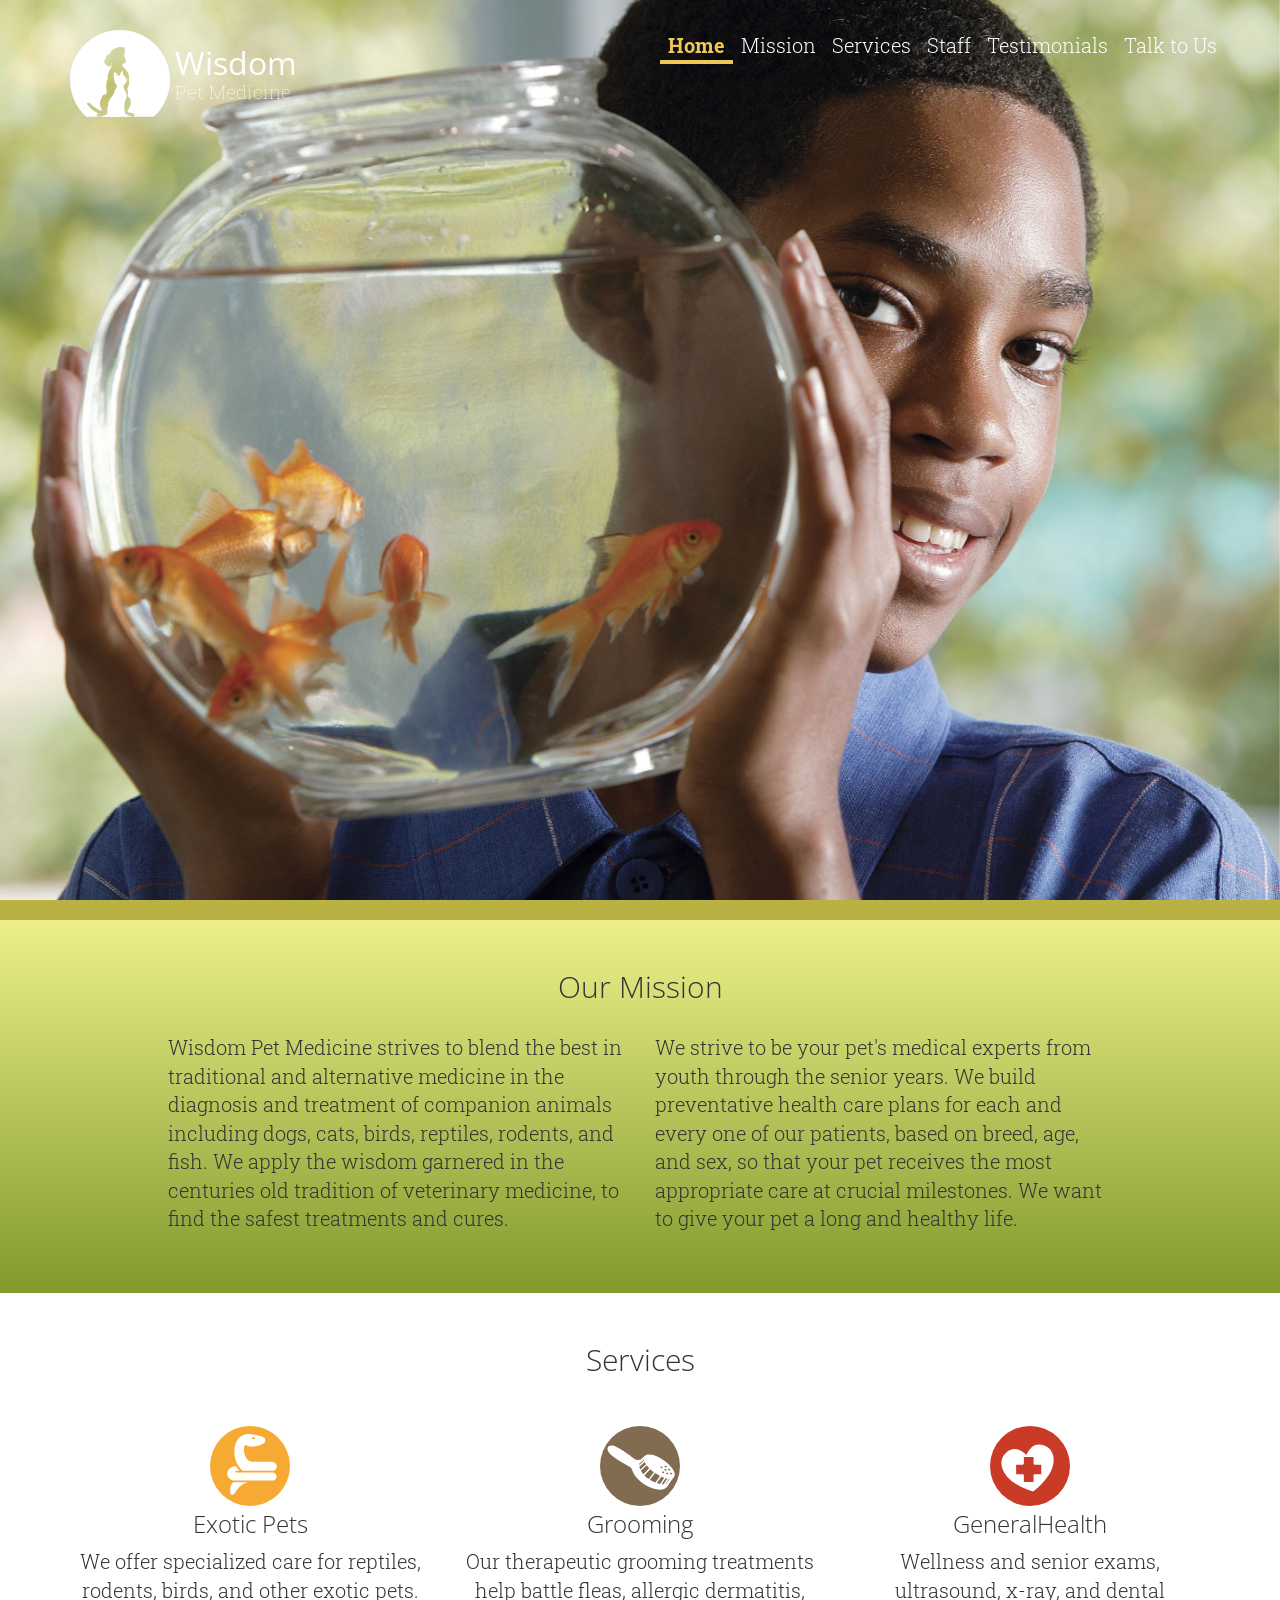
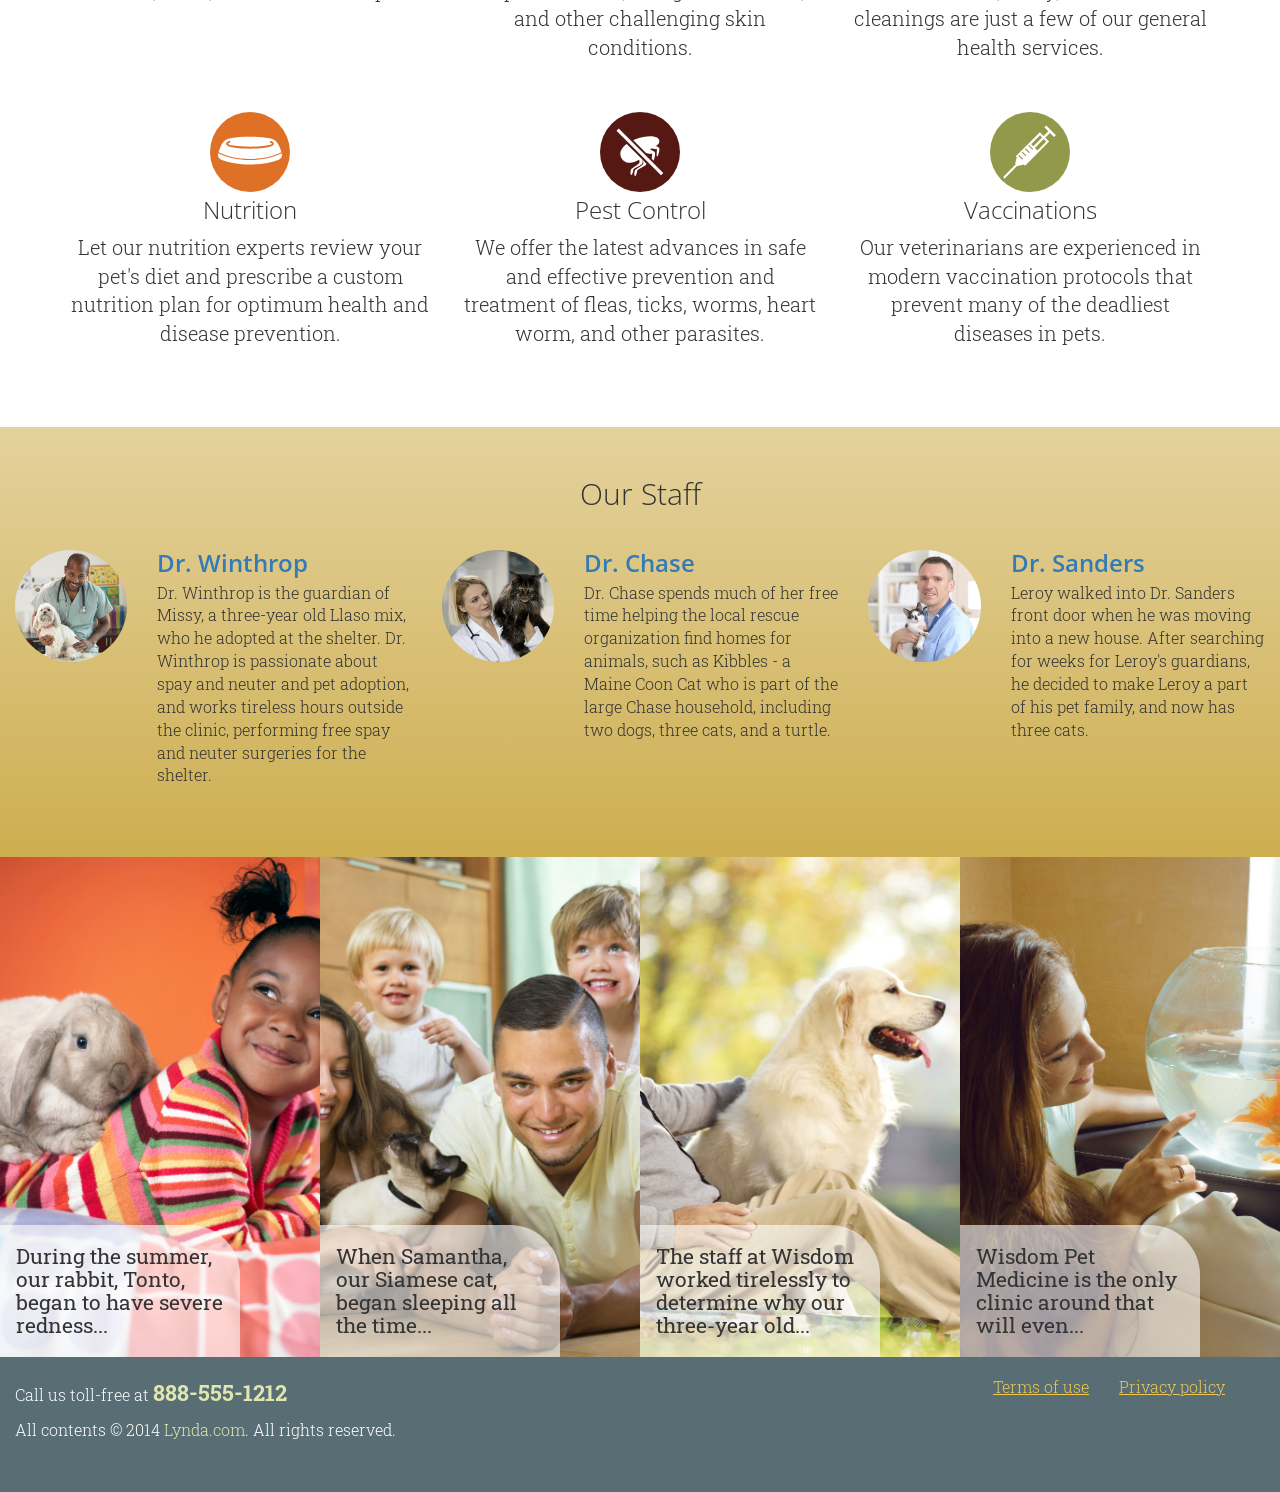
<file: site/index.html>
<!DOCTYPE html>
<html lang="en">

<head>
  <meta charset="UTF-8">
  <title>Wisdom Pet Medicine</title>
  <link rel="stylesheet" href="https://maxcdn.bootstrapcdn.com/bootstrap/3.3.1/css/bootstrap.min.css">
  <link rel="stylesheet" href="css/style.css">
  <script src="js/prefixfree.min.js"></script>
  <meta name="viewport" content="width=device-width, initial-scale=1">
</head>

<body>

<header>
  <nav class="navbar navbar-default navbar-fixed-top" role="navigation">
    <div class="container">
      <div class="navbar-header">
        <button type="button" class="navbar-toggle collapsed" data-toggle="collapse" data-target="#collapse">
          <span class="sr-only">Toggle navigation</span>
          <span class="icon-bar"></span>
          <span class="icon-bar"></span>
          <span class="icon-bar"></span>
        </button>
        <a class="navbar-brand" href="#featured"><h1>Wisdom <span class="subhead">Pet Medicine</span></h1></a>
      </div><!-- navbar-header -->
      <div class="collapse navbar-collapse" id="collapse">
        <ul class="nav navbar-nav navbar-right">
          <li class="active"><a href="#featured">Home</a></li>
          <li><a href="#mission">Mission</a></li>
          <li><a href="#services">Services</a></li>
          <li><a href="#staff">Staff</a></li>
          <li><a href="#testimonials">Testimonials</a></li>
          <li><a href="feedback.html">Talk to Us</a></li>
        </ul>        
      </div><!-- collapse navbar-collapse -->
    </div><!-- container -->
  </nav>

  <div class="carousel fade" data-ride="carousel" id="featured">

    <ol class="carousel-indicators">
    </ol>

    <div class="carousel-inner fullheight">
      <div class="item"><img src="images/carousel-lifestyle.jpg" alt="Lifestyle Photo"></div>
      <div class="item"><img src="images/carousel-mission.jpg" alt="Mission"></div>
      <div class="item"><img src="images/carousel-vaccinations.jpg" alt="Vaccinations"></div>
      <div class="item"><img src="images/carousel-fish.jpg" alt="Fish"></div>
      <div class="item"><img src="images/carousel-exoticanimals.jpg" alt="Exotic Animals"></div>      
    </div><!-- carousel-inner -->

    <a class="left carousel-control" href="#featured" role="button" data-slide="prev">
      <span class="glyphicon glyphicon-chevron-left"></span>
    </a>
    <a class="right carousel-control" href="#featured" role="button" data-slide="next">
      <span class="glyphicon glyphicon-chevron-right"></span>
    </a>
  </div><!-- featured carousel -->
</header>

<div class="main">
  <div class="page" id="mission">
    <div class="content container">
      <h2>Our Mission</h2>      
      <div class="row">
        <p class="col-md-5 col-md-offset-1">Wisdom Pet Medicine strives to blend the best in traditional and alternative medicine in the diagnosis and treatment of companion animals including dogs, cats, birds, reptiles, rodents, and fish. We apply the wisdom garnered in the centuries old tradition of veterinary medicine, to find the safest treatments and&nbsp;cures.</p>
        <p class="col-md-5">We strive to be your pet's medical experts from youth through the senior years. We build preventative health care plans for each and every one of our patients, based on breed, age, and sex, so that your pet receives the most appropriate care at crucial milestones. We want to give your pet a long and healthy&nbsp;life.</p>
      </div><!-- row -->
    </div><!-- content container -->
  </div><!-- mission page -->

  <div class="page" id="services">
    <div class="content container">
      <h2>Services</h2>
      <div class="row">
        <article class="service col-md-4 col-sm-6 col-xs-12">
          <img class="icon" src="images/icon-exoticpets.svg" alt="Icon">
          <h3>Exotic Pets</h3>
          <p>We offer specialized care for reptiles, rodents, birds, and other exotic pets.</p>
        </article>

        <article class="service col-md-4 col-sm-6 col-xs-12">
          <img class="icon" src="images/icon-grooming.svg" alt="Icon">
          <h3>Grooming</h3>
          <p>Our therapeutic grooming treatments help battle fleas, allergic dermatitis, and other challenging skin conditions.</p>
        </article>

        <article class="service col-md-4 col-sm-6 col-xs-12">
          <img class="icon" src="images/icon-health.svg" alt="Icon">
          <h3>GeneralHealth</h3>
          <p>Wellness and senior exams, ultrasound, x-ray, and dental cleanings are just a few of our general health services.</p>
        </article>

        <article class="service col-md-4 col-sm-6 col-xs-12">
          <img class="icon" src="images/icon-nutrition.svg" alt="Icon">
          <h3>Nutrition</h3>
          <p>Let our nutrition experts review your pet's diet and prescribe a custom nutrition plan for optimum health and disease prevention.</p>
        </article>

        <article class="service col-md-4 col-sm-6 col-xs-12">
          <img class="icon" src="images/icon-pestcontrol.svg" alt="Icon">
          <h3>Pest Control</h3>
          <p>We offer the latest advances in safe and effective prevention and treatment of fleas, ticks, worms, heart worm, and other parasites.</p>
        </article>

        <article class="service col-md-4 col-sm-6 col-xs-12">
          <img class="icon" src="images/icon-vaccinations.svg" alt="Icon">
          <h3>Vaccinations</h3>
          <p>Our veterinarians are experienced in modern vaccination protocols that prevent many of the deadliest diseases in pets.</p>
        </article>   
      </div><!-- row -->   
    </div><!-- content container -->
  </div><!-- services page -->

  <div class="page" id="staff">
    <div class="container-fluid">
      <h2 id="ourstaff">Our Staff</h2>
      <div class="row">

        <div class="doctor col-lg-4">
          <div class="row">
            <div class="photo col-xs-6 col-xs-offset-3 col-sm-3 col-sm-offset-1 col-md-2 col-md-offset-2 col-lg-4 col-lg-offset-0">
              <img class="img-circle" src="images/doctor-winthrop.jpg" alt="Photo of Dr. Winthrop">
            </div><!-- photo -->
            <div class="info col-xs-8 col-xs-offset-2 col-sm-7 col-sm-offset-0 col-md-6 col-lg-8">
              <h3><a href="lonnie_winthrop.html">Dr. Winthrop</a></h3>
              <p>Dr. Winthrop is the guardian of Missy, a three-year old Llaso mix, who he adopted at the shelter. Dr. Winthrop is passionate about spay and neuter and pet adoption, and works tireless hours outside the clinic, performing free spay and neuter surgeries for the shelter.</p>
            </div><!-- info -->
          </div> <!-- inner row -->
        </div> <!-- doctor -->

        <div class="doctor col-lg-4">
          <div class="row">
            <div class="photo col-xs-6 col-xs-offset-3 col-sm-3 col-sm-offset-1 col-md-2 col-md-offset-2 col-lg-4 col-lg-offset-0">
              <img class="img-circle" src="images/doctor-chase.jpg"  alt="Photo of Dr. Chase">
            </div><!-- photo -->
            <div class="info col-xs-8 col-xs-offset-2 col-sm-7 col-sm-offset-0 col-md-6 col-lg-8">
              <h3><a href="melinda_chase.html">Dr. Chase</a></h3>
              <p>Dr. Chase spends much of her free time helping the local rescue organization find homes for animals, such as Kibbles - a Maine Coon Cat who is part of the large Chase household, including two dogs, three cats, and a turtle.</p>
            </div><!-- info -->
          </div> <!-- inner row -->
        </div> <!-- doctor -->

        <div class="doctor col-lg-4">
          <div class="row">
            <div class="photo col-xs-6 col-xs-offset-3 col-sm-3 col-sm-offset-1 col-md-2 col-md-offset-2 col-lg-4 col-lg-offset-0">
              <img class="img-circle" src="images/doctor-sanders.jpg" alt="Photo of Dr. Sanders">
            </div><!-- photo -->
            <div class="info col-xs-8 col-xs-offset-2 col-sm-7 col-sm-offset-0 col-md-6 col-lg-8">
              <h3><a href="tony_sanders.html">Dr. Sanders</a></h3>
             <p>Leroy walked into Dr. Sanders front door when he was moving into a new house. After searching for weeks for Leroy's guardians, he decided to make Leroy a part of his pet family, and now has three cats.</p>
            </div><!-- info -->
          </div> <!-- inner row -->
        </div> <!-- doctor -->


      </div><!-- outer row -->
    </div><!-- container -->
  </div><!-- staff page -->

  <div class="page" id="testimonials">
    <div class="container-fluid">
      <h2>Testimonials</h2>
      <div class="row">
        <blockquote class="col-md-6 col-lg-3" id="janeh">
          <div class="quote">
            <span class="intro">During the summer, our rabbit, Tonto, began to have severe redness</span>
            <span class="more"> and itching on his belly and feet. Through diagnostic testing, we learned that Tonto is severely allergic to over a dozens kinds of grass pollens. We've now been doing allergy injections for several months, and his itching and redness have nearly gone away. I'm very thankful to the veterinarians and staff at Wisdom for the excellent care Tonto received, and for nipping his allergies in the bud, so to speak.</span>
            <span class="customer">Jane H.</span>
          </div>
        </blockquote>

        <blockquote class="col-md-6 col-lg-3" id="mcphersons">
          <div class="quote">
            <span class="intro">When Samantha, our Siamese cat, began sleeping all the time</span>
            <span class="more">and urinating excessively, we brought her to see the specialists at Wisdom. After running a blood test, Dr. Winthrop confirmed what we all feared - Samantha was showing signs of diabetes. The doctor put us on a daily routine to provide Samantha insulin injections, and showed us how to administer the shots. We weren't sure we could do it, but the gang at Wisdom was very supportive and encouraging. Now, two years later, Samantha is still free from any complications of diabetes, and her blood sugar regularly tests normal. Thank you, Wisdom Pet Medicine!</span>
            <span class="customer">The McPhersons</span>
          </div>
        </blockquote>

        <blockquote class="col-md-6 col-lg-3" id="johnb">
          <div class="quote">
            <span class="intro">The staff at Wisdom worked tirelessly to determine why our three-year old</span>
            <span class="more">Golden Retriever, Roxie, started going into sudden kidney failure. They stabilized her and provided fluids until her kidneys were again functioning normally, but it was still a mystery as to what caused her health to decline so quickly. The vet noted our address on Roxie's chart, and asked if we lived on one of the orchards in the vicinity, and if Roxie had a habit of eating grapes off the vine. Our answer was "of course – she's a Retriever." That day we learned just how toxic grapes and raisins are to pets, and Roxie is no longer allowed to roam unattended in the orchard.</span>
            <span class="customer">John B</span>
          </div>
        </blockquote>

        <blockquote class="col-md-6 col-lg-3" id="lorraines">
          <div class="quote">
            <span class="intro">Wisdom Pet Medicine is the only clinic around that will even</span>
            <span class="more">book pet fish for appointments. When our 13-year old Comet goldfish, McAllister, turned from silvery white to an angry red, we called around, urgently trying to find a veterinarian who could help. Wisdom not only got us in the same day, but also was able to diagnose McAllister as having a severe case of septicemia. In order to kill the harmful bacteria in his blood, we had to use a dog antibiotic in his tank every day for a week, and in the end, McAllister was good as new. I still smile upon remembering Dr. Chase pulling out an old vet school textbook to calculate the correct antibiotic dose for a fish!</span>
            <span class="customer">Lorraine S</span>
          </div>
        </blockquote>          
      </div>
    </div><!-- container -->
  </div><!-- testimonials page -->
</div><!-- main -->

<footer>
  <div class="content container-fluid">
    <div class="row">
      <div class="col-sm-6">
        <p>Call us toll-free at <span class="phone">888-555-1212</span></p>
        <p>All contents &copy; 2014 <a href="http://lynda.com">Lynda.com</a>. All rights reserved.</p>    
      </div><!-- col-sm-6 -->
      <div class="col-sm-6">
        <nav class="navbar navbar-default" role="navigation">
          <ul class="nav navbar-nav navbar-right">
            <li><a href="#">Terms of use</a></li>
            <li><a href="#">Privacy policy</a></li>
          </ul>
        </nav>        
      </div><!-- col-sm-6 -->
    </div><!-- row -->
  </div><!-- content container -->
</footer>

<script src="https://ajax.googleapis.com/ajax/libs/jquery/1.11.1/jquery.min.js"></script>
<script src="https://maxcdn.bootstrapcdn.com/bootstrap/3.3.1/js/bootstrap.min.js"></script>
<script src="js/myscript.js"></script>
</body>
</html>
</file>
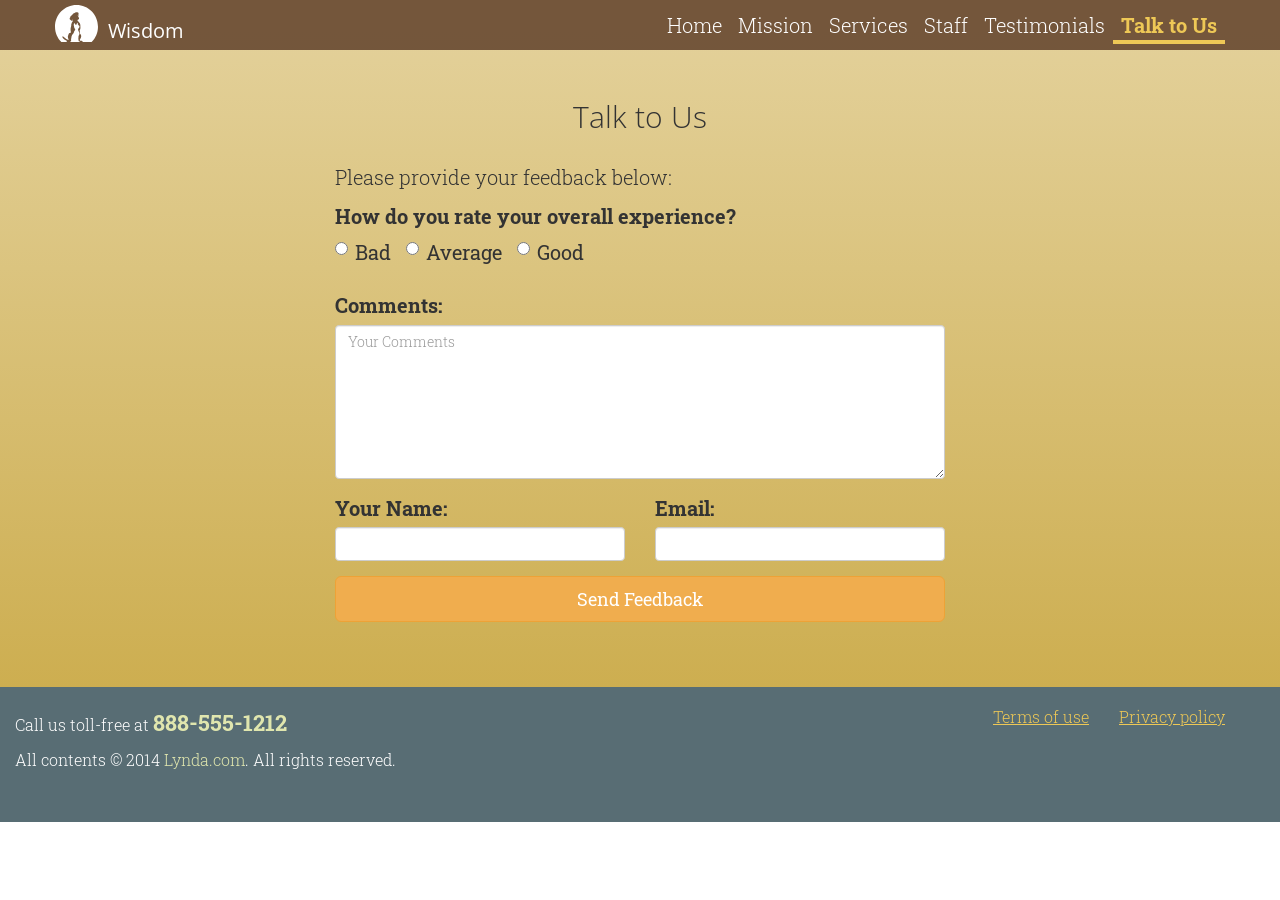
<file: site/feedback.html>
<!DOCTYPE html>
<html lang="en">

<head>
  <meta charset="UTF-8">
  <title>Wisdom Pet Medicine</title>
  <link rel="stylesheet" href="https://maxcdn.bootstrapcdn.com/bootstrap/3.3.1/css/bootstrap.min.css">
  <link rel="stylesheet" href="css/style.css">
  <script src="js/prefixfree.min.js"></script>
  <meta name="viewport" content="width=device-width, initial-scale=1">
  <script src="https://ajax.googleapis.com/ajax/libs/jquery/3.4.1/jquery.min.js"></script>

  <script>
  $(function() {
    $("#feedback_form").submit(function(e) {
      e.preventDefault();  // Prevent the default form submission
  
      var $form = $(this);
  
      $.ajax({
        url: 'https://4jxajmh5b4.execute-api.us-east-1.amazonaws.com/test/feedback',  // Replace with your API endpoint
        method: 'POST',  // Since you're sending form data, use POST
        data: $form.serialize(),  // Serialize the form data
        success: function(response) {
          // Handle the successful response from the server
          $("#success_message").show();  // Show success message
          $("#error_message").hide();  // Hide error message
        },
        error: function(response) {
          // Handle any errors that occur
          $("#error_message").show();  // Show error message
          $("#success_message").hide();  // Hide success message
        }
      });
    });
  });
  </script>
  

</head>

<body>

<header>
  <nav class="navbar navbar-default navbar-fixed-top" role="navigation">
    <div class="container">
      <div class="navbar-header">
        <button type="button" class="navbar-toggle collapsed" data-toggle="collapse" data-target="#collapse">
          <span class="sr-only">Toggle navigation</span>
          <span class="icon-bar"></span>
          <span class="icon-bar"></span>
          <span class="icon-bar"></span>
        </button>
        <a class="navbar-brand" href="#featured"><h1>Wisdom <span class="subhead">Pet Medicine</span></h1></a>
      </div><!-- navbar-header -->
      <div class="collapse navbar-collapse" id="collapse">
        <ul class="nav navbar-nav navbar-right">
          <li><a href="index.html#featured">Home</a></li>
          <li><a href="index.html#mission">Mission</a></li>
          <li><a href="index.html#services">Services</a></li>
          <li><a href="index.html#staff">Staff</a></li>
          <li><a href="index.html#testimonials">Testimonials</a></li>
          <li class="active"><a href="feedback.html">Talk to Us</a></li>
        </ul>        
      </div><!-- collapse navbar-collapse -->
    </div><!-- container -->
  </nav>
</header>

<div class="main">
  <div class="page" id="feedback" style="padding-top:100px;">
    <div class="container-fluid">
      <h2>Talk to Us</h2>
      <div class="row">
        <div class="col-md-6 col-md-offset-3 form-container">
          <p>Please provide your feedback below:</p>
            <form role="form" method="post" id="feedback_form">
              <div class="row">
                <div class="col-sm-12 form-group">
                  <label>How do you rate your overall experience?</label>
                  <p>
                    <label class="radio-inline">
                      <input type="radio" name="experience" value="bad">
                      Bad
                    </label>
                    <label class="radio-inline">
                      <input type="radio" name="experience" value="average">
                      Average
                    </label>
                    <label class="radio-inline">
                      <input type="radio" name="experience" value="good">
                      Good
                    </label>
                  </p>
                </div>
              </div> <!-- Experience row -->
              
              <div class="row">
                <div class="col-sm-12 form-group">
                  <label for="comments">Comments:</label>
                  <textarea class="form-control" type="textarea" name="comments" id="comments" placeholder="Your Comments" maxlength="6000" rows="7"></textarea>
                </div>
              </div> <!-- Comments row -->
              
              <div class="row">
                <div class="col-sm-6 form-group">
                  <label for="name">Your Name:</label>
                  <input type="text" class="form-control" id="name" name="name" required>
                </div>
                <div class="col-sm-6 form-group">
                  <label for="email">Email:</label>
                  <input type="email" class="form-control" id="email" name="email" required>
                </div>
              </div> <!-- Name and email row -->

              <div class="row">
                <div class="col-sm-12 form-group">
                  <button type="submit" class="btn btn-lg btn-warning btn-block">Send Feedback</button>
                </div>
              </div> <!-- Submit row -->
            </form> <!-- Feedback form -->
            
            <div id="success_message" style="width:100%; height:100%; display:none; ">
              <h3>Posted your feedback successfully!</h3>
            </div> <!-- Success -->
            
            <div id="error_message" style="width:100%; height:100%; display:none; ">
              <h3>Error</h3>
              Sorry there was an error sending your form.
            </div> <!-- Error -->
          </div> <!-- Feedback form -->
          
      </div><!-- outer row -->
    </div><!-- container -->
  </div><!-- staff page -->
</div><!-- main -->

<footer>
  <div class="content container-fluid">
    <div class="row">
      <div class="col-sm-6">
        <p>Call us toll-free at <span class="phone">888-555-1212</span></p>
        <p>All contents &copy; 2014 <a href="http://lynda.com">Lynda.com</a>. All rights reserved.</p>    
      </div><!-- col-sm-6 -->
      <div class="col-sm-6">
        <nav class="navbar navbar-default" role="navigation">
          <ul class="nav navbar-nav navbar-right">
            <li><a href="#">Terms of use</a></li>
            <li><a href="#">Privacy policy</a></li>
          </ul>
        </nav>        
      </div><!-- col-sm-6 -->
    </div><!-- row -->
  </div><!-- content container -->
</footer>

<script src="https://ajax.googleapis.com/ajax/libs/jquery/1.11.1/jquery.min.js"></script>
<script src="https://maxcdn.bootstrapcdn.com/bootstrap/3.3.1/js/bootstrap.min.js"></script>
<script src="js/myscript.js"></script>
</body>
</html>
</file>
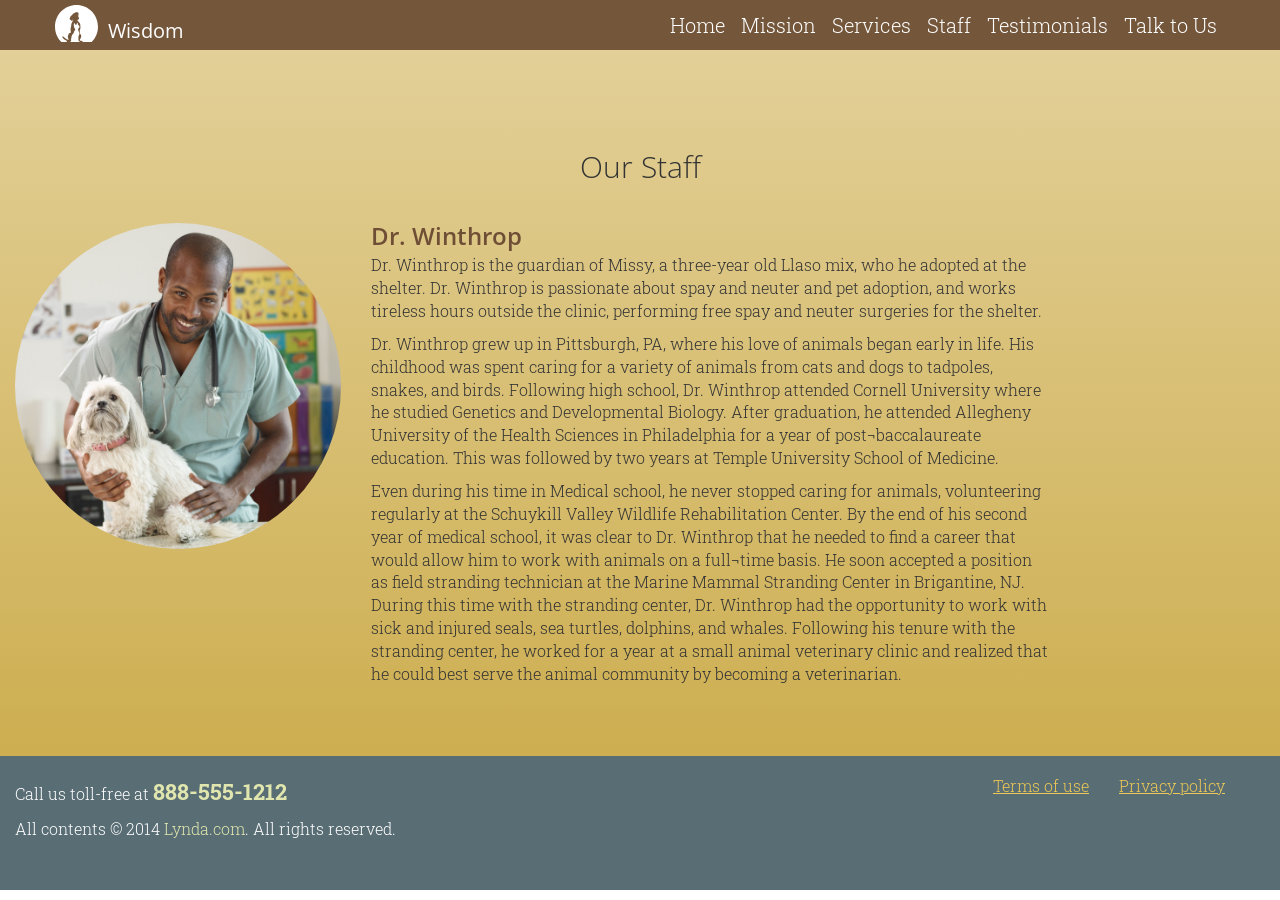
<file: site/lonnie_winthrop.html>
<!DOCTYPE html>
<html lang="en">

<head>
  <meta charset="UTF-8">
  <title>Lonnie Winthrop</title>
  <link rel="stylesheet" href="https://maxcdn.bootstrapcdn.com/bootstrap/3.3.1/css/bootstrap.min.css">
  <link rel="stylesheet" href="css/style.css">
  <script src="js/prefixfree.min.js"></script>
  <meta name="viewport" content="width=device-width, initial-scale=1">
</head>

<body>

<header>
  <nav class="navbar navbar-default navbar-fixed-top" role="navigation">
    <div class="container">
      <div class="navbar-header">
        <button type="button" class="navbar-toggle collapsed" data-toggle="collapse" data-target="#collapse">
          <span class="sr-only">Toggle navigation</span>
          <span class="icon-bar"></span>
          <span class="icon-bar"></span>
          <span class="icon-bar"></span>
        </button>
        <a class="navbar-brand" href="#featured"><h1>Wisdom <span class="subhead">Pet Medicine</span></h1></a>
      </div><!-- navbar-header -->
      <div class="collapse navbar-collapse" id="collapse">
        <ul class="nav navbar-nav navbar-right">
          <li><a href="index.html#featured">Home</a></li>
          <li><a href="index.html#mission">Mission</a></li>
          <li><a href="index.html#services">Services</a></li>
          <li><a href="index.html#staff">Staff</a></li>
          <li><a href="index.html#testimonials">Testimonials</a></li>
          <li><a href="feedback.html">Talk to Us</a></li>
        </ul>        
      </div><!-- collapse navbar-collapse -->
    </div><!-- container -->
  </nav>
</header>

<div class="main">
  <div class="page" id="staff" style="padding-top:150px;">
    <div class="container-fluid">
      <h2>Our Staff</h2>
      <div class="row">

        <div class="doctor col-lg-10">
          <div class="row">
            <div class="photo col-xs-6 col-xs-offset-3 col-sm-3 col-sm-offset-1 col-md-2 col-md-offset-2 col-lg-4 col-lg-offset-0">
              <img class="img-circle" src="images/doctor-winthrop.jpg" alt="Photo of Dr Winthrop">
            </div><!-- photo -->
            <div class="info col-xs-8 col-xs-offset-2 col-sm-7 col-sm-offset-0 col-md-6 col-lg-8">
              <h3>Dr. Winthrop</h3>
              <p>Dr. Winthrop is the guardian of Missy, a three-year old Llaso mix, who he adopted at the shelter. Dr. Winthrop is passionate about spay and neuter and pet adoption, and works tireless hours outside the clinic, performing free spay and neuter surgeries for the shelter.</p>
              <p>Dr. Winthrop grew up in Pittsburgh, PA, where his love of animals began early in life. His childhood was spent caring for a variety of animals from cats and dogs to tadpoles, snakes, and birds. Following high school, Dr. Winthrop attended Cornell University where he studied Genetics and Developmental Biology. After graduation, he attended Allegheny University of the Health Sciences in Philadelphia for a year of post¬baccalaureate education. This was followed by two years at Temple University School of Medicine.</p>
              <p>Even during his time in Medical school, he never stopped caring for animals, volunteering regularly at the Schuykill Valley Wildlife Rehabilitation Center.  By the end of his second year of medical school, it was clear to Dr. Winthrop that he needed to find a career that would allow him to work with animals on a full¬time basis. He soon accepted a position as field stranding technician at the Marine Mammal Stranding Center in Brigantine, NJ.  During this time with the stranding center, Dr. Winthrop had the opportunity to work with sick and injured seals, sea turtles, dolphins, and whales. Following his tenure with the stranding center, he worked for a year at a small animal veterinary clinic and realized that he could best serve the animal community by becoming a veterinarian.</p>
            </div><!-- info -->
          </div> <!-- inner row -->
        </div> <!-- doctor -->
      </div><!-- outer row -->
    </div><!-- container -->
  </div><!-- staff page -->
</div><!-- main -->

<footer>
  <div class="content container-fluid">
    <div class="row">
      <div class="col-sm-6">
        <p>Call us toll-free at <span class="phone">888-555-1212</span></p>
        <p>All contents &copy; 2014 <a href="http://lynda.com">Lynda.com</a>. All rights reserved.</p>    
      </div><!-- col-sm-6 -->
      <div class="col-sm-6">
        <nav class="navbar navbar-default" role="navigation">
          <ul class="nav navbar-nav navbar-right">
            <li><a href="#">Terms of use</a></li>
            <li><a href="#">Privacy policy</a></li>
          </ul>
        </nav>        
      </div><!-- col-sm-6 -->
    </div><!-- row -->
  </div><!-- content container -->
</footer>

<script src="https://ajax.googleapis.com/ajax/libs/jquery/1.11.1/jquery.min.js"></script>
<script src="https://maxcdn.bootstrapcdn.com/bootstrap/3.3.1/js/bootstrap.min.js"></script>
<script src="js/myscript.js"></script>
</body>
</html>
</file>
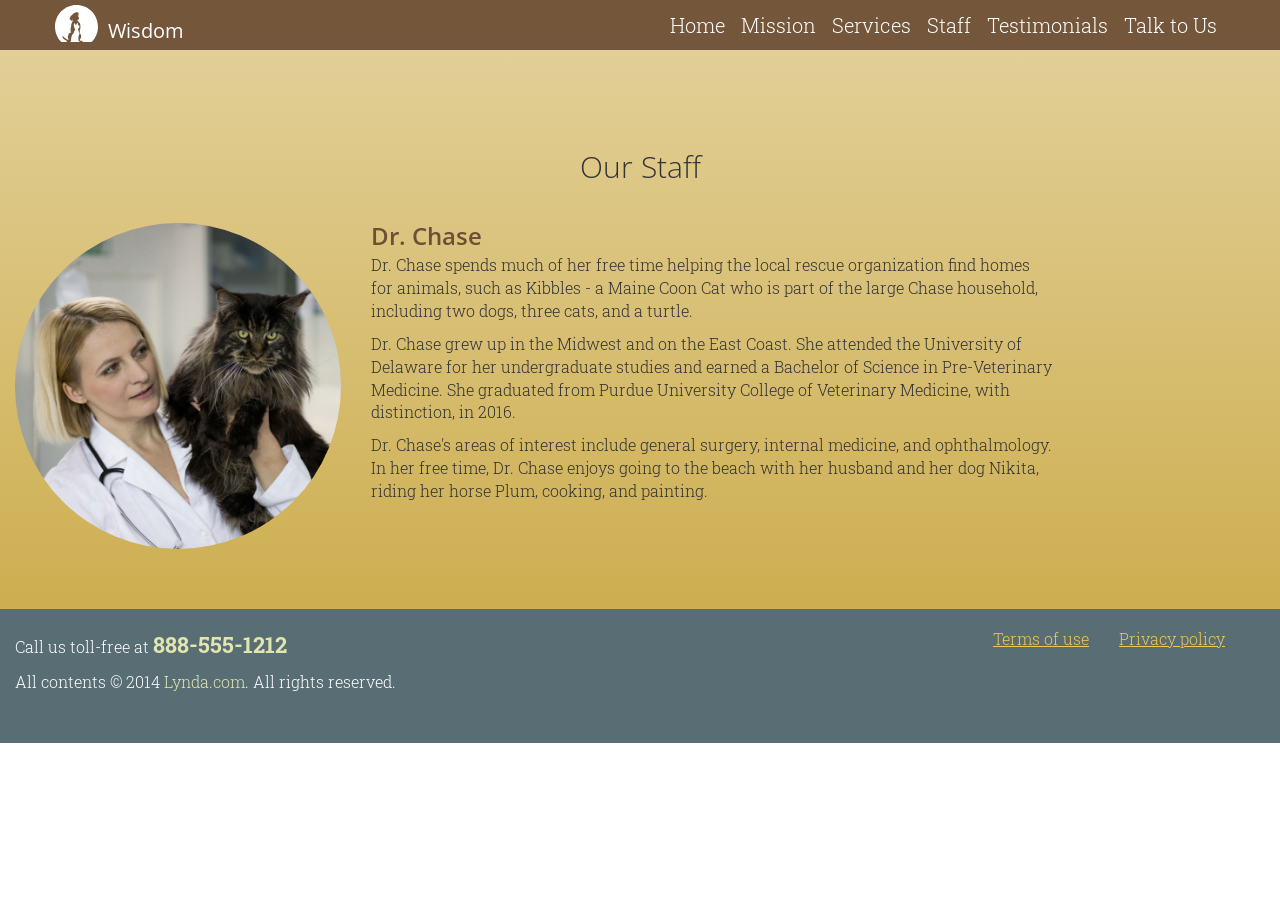
<file: site/melinda_chase.html>
<!DOCTYPE html>
<html lang="en">

<head>
  <meta charset="UTF-8">
  <title>Melinda Chase</title>
  <link rel="stylesheet" href="https://maxcdn.bootstrapcdn.com/bootstrap/3.3.1/css/bootstrap.min.css">
  <link rel="stylesheet" href="css/style.css">
  <script src="js/prefixfree.min.js"></script>
  <meta name="viewport" content="width=device-width, initial-scale=1">
</head>

<body>

<header>
  <nav class="navbar navbar-default navbar-fixed-top" role="navigation">
    <div class="container">
      <div class="navbar-header">
        <button type="button" class="navbar-toggle collapsed" data-toggle="collapse" data-target="#collapse">
          <span class="sr-only">Toggle navigation</span>
          <span class="icon-bar"></span>
          <span class="icon-bar"></span>
          <span class="icon-bar"></span>
        </button>
        <a class="navbar-brand" href="#featured"><h1>Wisdom <span class="subhead">Pet Medicine</span></h1></a>
      </div><!-- navbar-header -->
      <div class="collapse navbar-collapse" id="collapse">
        <ul class="nav navbar-nav navbar-right">
          <li><a href="index.html#featured">Home</a></li>
          <li><a href="index.html#mission">Mission</a></li>
          <li><a href="index.html#services">Services</a></li>
          <li><a href="index.html#staff">Staff</a></li>
          <li><a href="index.html#testimonials">Testimonials</a></li>
          <li><a href="feedback.html">Talk to Us</a></li>
        </ul>        
      </div><!-- collapse navbar-collapse -->
    </div><!-- container -->
  </nav>
</header>

<div class="main">
  <div class="page" id="staff" style="padding-top:150px;">
    <div class="container-fluid">
      <h2>Our Staff</h2>
      <div class="row">

        <div class="doctor col-lg-10">
          <div class="row">
            <div class="photo col-xs-6 col-xs-offset-3 col-sm-3 col-sm-offset-1 col-md-2 col-md-offset-2 col-lg-4 col-lg-offset-0">
              <img class="img-circle" src="images/doctor-chase.jpg" alt="Photo of Dr Chase">
            </div><!-- photo -->
            <div class="info col-xs-8 col-xs-offset-2 col-sm-7 col-sm-offset-0 col-md-6 col-lg-8">
              <h3>Dr. Chase</h3>
              <p>Dr. Chase spends much of her free time helping the local rescue organization find homes for animals, such as Kibbles - a Maine Coon Cat who is part of the large Chase household, including two dogs, three cats, and a turtle.</p>
              <p>Dr. Chase grew up in the Midwest and on the East Coast. She attended the University of Delaware for her undergraduate studies and earned a Bachelor of Science in Pre-Veterinary Medicine. She graduated from Purdue University College of Veterinary Medicine, with distinction, in 2016.</p>
              <p>Dr. Chase's areas of interest include general surgery, internal medicine, and ophthalmology. In her free time, Dr. Chase enjoys going to the beach with her husband and her dog Nikita, riding her horse Plum, cooking, and painting. </p>
            </div><!-- info -->
          </div> <!-- inner row -->
        </div> <!-- doctor -->
      </div><!-- outer row -->
    </div><!-- container -->
  </div><!-- staff page -->
</div><!-- main -->

<footer>
  <div class="content container-fluid">
    <div class="row">
      <div class="col-sm-6">
        <p>Call us toll-free at <span class="phone">888-555-1212</span></p>
        <p>All contents &copy; 2014 <a href="http://lynda.com">Lynda.com</a>. All rights reserved.</p>    
      </div><!-- col-sm-6 -->
      <div class="col-sm-6">
        <nav class="navbar navbar-default" role="navigation">
          <ul class="nav navbar-nav navbar-right">
            <li><a href="#">Terms of use</a></li>
            <li><a href="#">Privacy policy</a></li>
          </ul>
        </nav>        
      </div><!-- col-sm-6 -->
    </div><!-- row -->
  </div><!-- content container -->
</footer>

<script src="https://ajax.googleapis.com/ajax/libs/jquery/1.11.1/jquery.min.js"></script>
<script src="https://maxcdn.bootstrapcdn.com/bootstrap/3.3.1/js/bootstrap.min.js"></script>
<script src="js/myscript.js"></script>
</body>
</html>
</file>
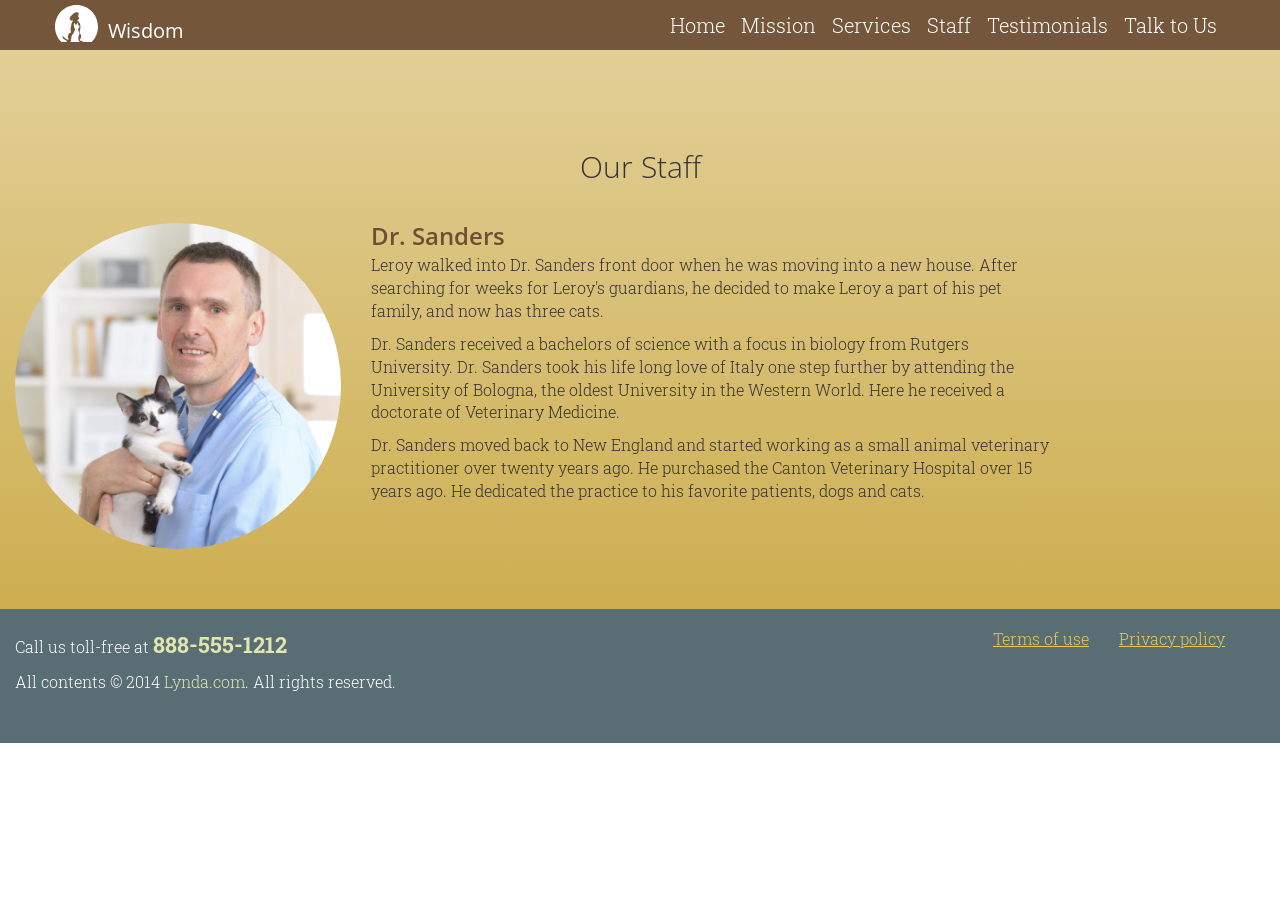
<file: site/tony_sanders.html>
<!DOCTYPE html>
<html lang="en">

<head>
  <meta charset="UTF-8">
  <title>Tony Sanders</title>
  <link rel="stylesheet" href="https://maxcdn.bootstrapcdn.com/bootstrap/3.3.1/css/bootstrap.min.css">
  <link rel="stylesheet" href="css/style.css">
  <script src="js/prefixfree.min.js"></script>
  <meta name="viewport" content="width=device-width, initial-scale=1">
</head>

<body>

<header>
  <nav class="navbar navbar-default navbar-fixed-top" role="navigation">
    <div class="container">
      <div class="navbar-header">
        <button type="button" class="navbar-toggle collapsed" data-toggle="collapse" data-target="#collapse">
          <span class="sr-only">Toggle navigation</span>
          <span class="icon-bar"></span>
          <span class="icon-bar"></span>
          <span class="icon-bar"></span>
        </button>
        <a class="navbar-brand" href="#featured"><h1>Wisdom <span class="subhead">Pet Medicine</span></h1></a>
      </div><!-- navbar-header -->
      <div class="collapse navbar-collapse" id="collapse">
        <ul class="nav navbar-nav navbar-right">
          <li><a href="index.html#featured">Home</a></li>
          <li><a href="index.html#mission">Mission</a></li>
          <li><a href="index.html#services">Services</a></li>
          <li><a href="index.html#staff">Staff</a></li>
          <li><a href="index.html#testimonials">Testimonials</a></li>
          <li><a href="feedback.html">Talk to Us</a></li>
        </ul>        
      </div><!-- collapse navbar-collapse -->
    </div><!-- container -->
  </nav>
</header>

<div class="main">
  <div class="page" id="staff" style="padding-top:150px;">
    <div class="container-fluid">
      <h2>Our Staff</h2>
      <div class="row">

        <div class="doctor col-lg-10">
          <div class="row">
            <div class="photo col-xs-6 col-xs-offset-3 col-sm-3 col-sm-offset-1 col-md-2 col-md-offset-2 col-lg-4 col-lg-offset-0">
              <img class="img-circle" src="images/doctor-sanders.jpg" alt="Photo of Dr Sanders">
            </div><!-- photo -->
            <div class="info col-xs-8 col-xs-offset-2 col-sm-7 col-sm-offset-0 col-md-6 col-lg-8">
              <h3>Dr. Sanders</h3>
              <p>Leroy walked into Dr. Sanders front door when he was moving into a new house. After searching for weeks for Leroy's guardians, he decided to make Leroy a part of his pet family, and now has three cats.</p>
              <p>Dr. Sanders received a bachelors of science with a focus in biology from Rutgers University. Dr. Sanders took his life long love of Italy one step further by attending the University of Bologna, the oldest University in the Western World. Here he received a doctorate of Veterinary Medicine.</p>
              <p>Dr. Sanders moved back to New England and started working as a small animal veterinary practitioner over twenty years ago. He purchased the Canton Veterinary Hospital over 15 years ago. He dedicated the practice to his favorite patients, dogs and cats.</p>
            </div><!-- info -->
          </div> <!-- inner row -->
        </div> <!-- doctor -->
      </div><!-- outer row -->
    </div><!-- container -->
  </div><!-- staff page -->
</div><!-- main -->

<footer>
  <div class="content container-fluid">
    <div class="row">
      <div class="col-sm-6">
        <p>Call us toll-free at <span class="phone">888-555-1212</span></p>
        <p>All contents &copy; 2014 <a href="http://lynda.com">Lynda.com</a>. All rights reserved.</p>    
      </div><!-- col-sm-6 -->
      <div class="col-sm-6">
        <nav class="navbar navbar-default" role="navigation">
          <ul class="nav navbar-nav navbar-right">
            <li><a href="#">Terms of use</a></li>
            <li><a href="#">Privacy policy</a></li>
          </ul>
        </nav>        
      </div><!-- col-sm-6 -->
    </div><!-- row -->
  </div><!-- content container -->
</footer>

<script src="https://ajax.googleapis.com/ajax/libs/jquery/1.11.1/jquery.min.js"></script>
<script src="https://maxcdn.bootstrapcdn.com/bootstrap/3.3.1/js/bootstrap.min.js"></script>
<script src="js/myscript.js"></script>
</body>
</html>
</file>
<file: site/css/style.css>
@import url(http://fonts.googleapis.com/css?family=Open+Sans:400,300,700,800|Roboto+Slab:400,100,300,700);

/**  Basic Page CSS **/
body{
  font-family: "Roboto Slab", sans-serif;
  font-weight: 300;
  font-size: 2em;
  position: relative;
}

h1, h2, h3, h4, h5, h6 {
  font-family: "Open Sans", sans-serif;
  font-weight: 100;
  margin: 0;
}

/**  Header Navigation **/

header .navbar {
  padding: 30px 0;
  transition: all .5s ease-out;
}

header .navbar-default {
  background-color: transparent;
  border: none;
}

header .navbar-default .navbar-nav a {
  color: white;
  padding: 5px 8px;
}

header .navbar-default .navbar-nav a:hover {
  color: #EEC856;
}

header .navbar-default .navbar-nav .active a {
  font-weight: 700;
  color: #EEC856;
  background: transparent;
  border-bottom: 4px solid #EEC856;
  text-shadow: none;
}

header .navbar-default .navbar-nav .active a:hover {
  color: #E15D5F;
  background: transparent;
  text-shadow: none;
}

/**  Navbar Brand **/

header .navbar-brand {
  background: url(../images/wisdompetlogo.svg);
  background-repeat: no-repeat;
  background-position: 15px 0;
  height: auto;
}

header .navbar-brand h1 {
  color: white;
  margin: 0;
  font-size: 1.8em;
  font-weight: 400;
  padding-left: 105px;
}

header .navbar-brand span.subhead {
  display: block;
  font-family: "Roboto Slab", serif;
  font-size: .6em;
  font-weight: 100;
}

/**  Navbar Toggle **/
header .navbar-toggle {
  background-color: #279182;
}

header .navbar-default .navbar-toggle .icon-bar {
  background-color: white;
}

@media only screen
and (max-width: 768px) {
  header .navbar-collapse.in {
    background-color: rgba(0,0,0, .5);
  }
}

/**  nav inbody **/

header .inbody {
  background: rgba(104,73,49,.9);
}

header .navbar.inbody {
  padding-top: 0;
  padding-bottom: 0;
}

header .navbar.inbody .navbar-nav {
  padding-top: 10px;
}

header .inbody .navbar-brand {
  background-size: 43px;
  background-position: top left;
  margin-top: 5px;
  padding-bottom: 0;
  margin-left: 10px;
}

header .inbody .navbar-brand h1 {
  font-size: 1.1em;
  padding-left: 38px;
}

header .inbody .navbar-brand span.subhead {
  display: none;
}

/**  Carousel Fade **/

.carousel.fade {
  opacity: 1;
}

.carousel.fade .item {
  transition: opacity ease-out .7s;
  left: 0;
  opacity: 0;
  top: 0;
  position: absolute;
  width: 100%;
  display: block;
}

.carousel.fade .item:first-child {
  top: auto;
  opacity: 0;
  position: relative;
}

.carousel.fade .item.active {
  opacity: 1;
}

.carousel-control {
  opacity: 0;
}

.carousel-control.right,
.carousel-control.left {
  background-image: none;
}

#featured .item {
  background-size: cover;
  background-repeat: no-repeat;
  background-position: center center;
  width: 100%;
  height: 100%;
}


/**  Page **/
.page {
  padding: 50px 0;
}

.page h2 {
  text-align: center;
  margin-bottom: 30px;
}

/**  Page -- Mission **/
#mission {
  background-color: #E4D29D;
  background-image: linear-gradient(to bottom, #EEF08A, #819A2D);
  border-top: 20px solid rgba(238, 200, 86, .5);
}

/**  Page -- Services **/

.service {
  margin: 20px 0;
  text-align: center;
}

#services img.icon {
  display: block;
  width: 80px;
  margin: 0 auto;
  margin-bottom: 5px;
}

#services h3 {
  margin-bottom: 10px;
}

@media only screen 
and (min-width: 450px)
and (max-width: 768px) {
  .service p {
    padding: 0 20%;
  }
}

/**  Page -- Staff **/

#staff, #feedback {
  background-color: #E4D29D;
  background-image: linear-gradient(to bottom, #E4D29D, #CDAE50);
}

.doctor {
  margin: 10px 0;
}

.doctor h3 {
  font-weight: 600;
  font-size: 1.2em;
  color: #6F4E36;
  padding-bottom: 5px;
}

.doctor p {
  font-size: .8em;
}

.doctor img {
  width: 100%;
}

/**  Page -- Testimonials **/

#testimonials {
  padding: 0;
}

#testimonials h2 {
  display: none;
}

#testimonials blockquote {
  margin: 0;
  padding: 0;
  border-left: none;
  min-height: 500px;
  position: relative;
}

#testimonials blockquote .quote {
  background-color: rgba(255,255,255,.6);
  padding: 20px 5%;
  position: absolute;
  bottom: 0;
  width: 75%;
  font-weight: 400;
  border-radius: 0 50px 0 0;
}

#testimonials blockquote .quote:hover {
  background-color: rgba(239,240,196,.9);
}

#testimonials #janeh {
  background: url(../images/testimonial-janeh.jpg) no-repeat center center;
  background-size: cover;
}

#testimonials #johnb {
  background: url(../images/testimonial-johnb.jpg) no-repeat center center;
  background-size: cover;
}

#testimonials #mcphersons {
  background: url(../images/testimonial-mcphersons.jpg) no-repeat center center;
  background-size: cover;
}

#testimonials #lorraines {
  background: url(../images/testimonial-lorraines.jpg) no-repeat center center;
  background-size: cover;
}

#testimonials .quote {
  font-size: 1.2em;
  line-height: 110%;
  font-weight: 400;
}


#testimonials .quote .more, #testimonials .customer {
  opacity: 0;
  font-size: 0;
  line-height: 0;
  padding-top: 10px;
}


#testimonials .quote:hover .more {
  font-family: "Open Sans", sans-serif;
  font-weight: 100;
  display: block;
  opacity: 1;
  font-size: .8em;
  line-height: 120%;
}

#testimonials .quote:hover .customer {
  display: block;
  font-size: .7em;
  text-align: right;
}

#testimonials .quote .intro::after {
  content: '...';
}

#testimonials .quote:hover .intro::after {
  content: '';
}

/**  Footer **/

footer {
  background: #586D74;
  color: white;
  font-size: .8em;
  padding: 20px 0 40px 0;
}

footer a {
  color: #E0E6AE;
}

footer a:hover {
  color: #EEC856 !important;
}

footer .phone {
  font-size: 1.4em;
  font-weight: 700;
  color: #E0E6AE;
}

footer .navbar {
  margin-bottom: 0;
  min-height: 0;
}

footer .navbar-default {
  background-color: transparent;
  border: none;
  margin-right: 40px;
}

footer .navbar-nav>li a {
  padding-top: 0;
  padding-bottom: 0;
  text-decoration: underline;
  color: #EEC856 !important;
}
</file>
